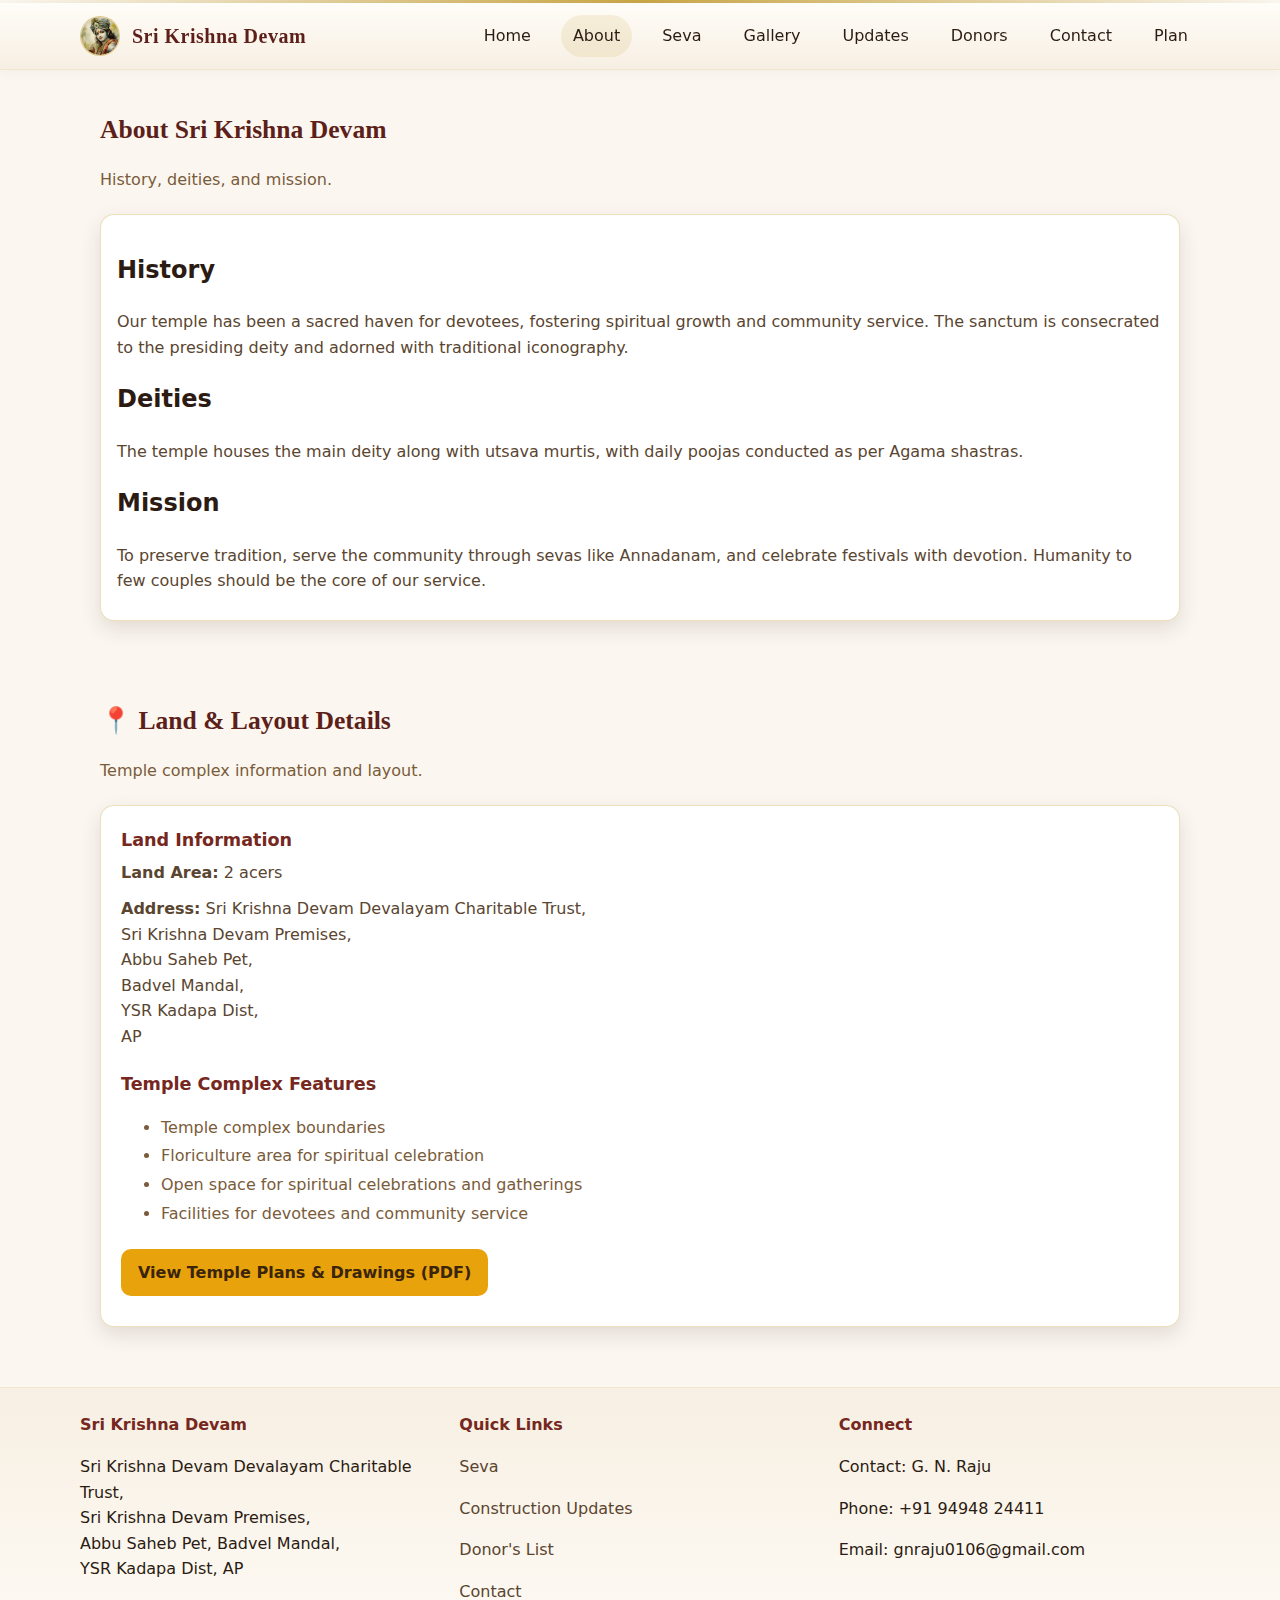
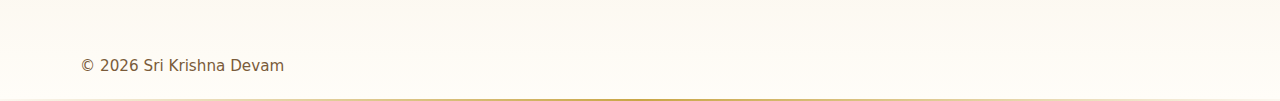
<file: about.html>
<!doctype html>
<html lang="en">

<head>
    <meta charset="utf-8">
    <meta name="viewport" content="width=device-width, initial-scale=1">
    <title>Sri Krishna Devam - About</title>
    <meta name="description" content="Learn about Sri Krishna Devam Temple's history, deities, and mission.">
    <meta name="theme-color" content="#5d1f1a">
    <link rel="manifest" href="site.webmanifest">
    <link rel="stylesheet" href="assets/css/styles.css">
</head>

<body>
    <a class="skip-link" href="#main">Skip to content</a>
    <div class="ornament-top"></div>
    <header class="site-header" role="banner">
        <div class="container nav">
            <div class="brand">
                <div class="brand-logo" aria-hidden="true">
                    <img src="assets/img/3.jpg" alt="Sri Krishna Devam Logo">
                </div>
                <div class="brand-title">Sri Krishna Devam</div>
            </div>
            <nav aria-label="Primary" role="navigation">
                <button class="nav-toggle" aria-label="Menu" aria-expanded="false">☰</button>
                <div class="nav-links">
                    <a href="index.html">Home</a>
                    <a href="about.html" class="active">About</a>
                    <a href="seva.html">Seva</a>
                    <a href="gallery.html">Gallery</a>
                    <a href="updates.html">Updates</a>
                    <a href="donors.html">Donors</a>
                    <a href="contact.html">Contact</a>
                    <a href="plan.html">Plan</a>
                </div>
            </nav>
        </div>
    </header>

    <main id="main" class="container" tabindex="-1">
        <section>
            <h1 class="section-title">About Sri Krishna Devam</h1>
            <p class="section-subtitle">History, deities, and mission.</p>
            <div class="card" style="padding:16px;">
                <h2>History</h2>
                <p>Our temple has been a sacred haven for devotees, fostering spiritual growth and community service.
                    The sanctum is consecrated to the presiding deity and adorned with traditional iconography.</p>
                <h2>Deities</h2>
                <p>The temple houses the main deity along with utsava murtis, with daily poojas conducted as per Agama
                    shastras.</p>
                <h2>Mission</h2>
                <p>To preserve tradition, serve the community through sevas like Annadanam, and celebrate festivals with
                    devotion. Humanity to few couples should be the core of our service.</p>
            </div>
        </section>

        <section>
            <h2 class="section-title">📍 Land & Layout Details</h2>
            <p class="section-subtitle">Temple complex information and layout.</p>
            <div class="card" style="padding:20px;">
                <h3>Land Information</h3>
                <p><strong>Land Area:</strong> 2 acers</p>
                <p><strong>Address:</strong> Sri Krishna Devam Devalayam Charitable Trust,<br>
                    Sri Krishna Devam Premises,<br>
                    Abbu Saheb Pet,<br>
                    Badvel Mandal,<br>
                    YSR Kadapa Dist,<br>
                    AP</p>

                <h3 style="margin-top:20px;">Temple Complex Features</h3>
                <ul style="color:var(--color-muted); line-height:1.8;">
                    <li>Temple complex boundaries</li>
                    <li>Floriculture area for spiritual celebration</li>
                    <li>Open space for spiritual celebrations and gatherings</li>
                    <li>Facilities for devotees and community service</li>
                </ul>

                <p style="margin-top:20px;"><a class="btn btn-primary" href="assets/drawings/temple-plans.pdf"
                        target="_blank" rel="noopener">View Temple Plans & Drawings (PDF)</a></p>
            </div>
        </section>
    </main>

    <footer class="site-footer" role="contentinfo">
        <div class="container footer-inner">
            <div class="footer-col">
                <h4>Sri Krishna Devam</h4>
                <p>Sri Krishna Devam Devalayam Charitable Trust,<br>Sri Krishna Devam Premises,<br>Abbu Saheb Pet,
                    Badvel Mandal,<br>YSR Kadapa Dist, AP</p>
            </div>
            <div class="footer-col">
                <h4>Quick Links</h4>
                <p><a href="seva.html">Seva</a></p>
                <p><a href="updates.html">Construction Updates</a></p>
                <p><a href="donors.html">Donor's List</a></p>
                <p><a href="contact.html">Contact</a></p>
            </div>
            <div class="footer-col">
                <h4>Connect</h4>
                <p>Contact: G. N. Raju</p>
                <p>Phone: +91 94948 24411</p>
                <p>Email: gnraju0106@gmail.com</p>
            </div>
        </div>
        <div class="container copyright">© <span id="year"></span> Sri Krishna Devam</div>
    </footer>
    <div class="ornament-bottom"></div>
    <script>document.getElementById('year').textContent = new Date().getFullYear();</script>
    <script src="assets/js/main.js" defer></script>
    <!-- Aesthetic inspired by https://online.srjbtkshetra.org/#/login -->
</body>

</html>
</file>
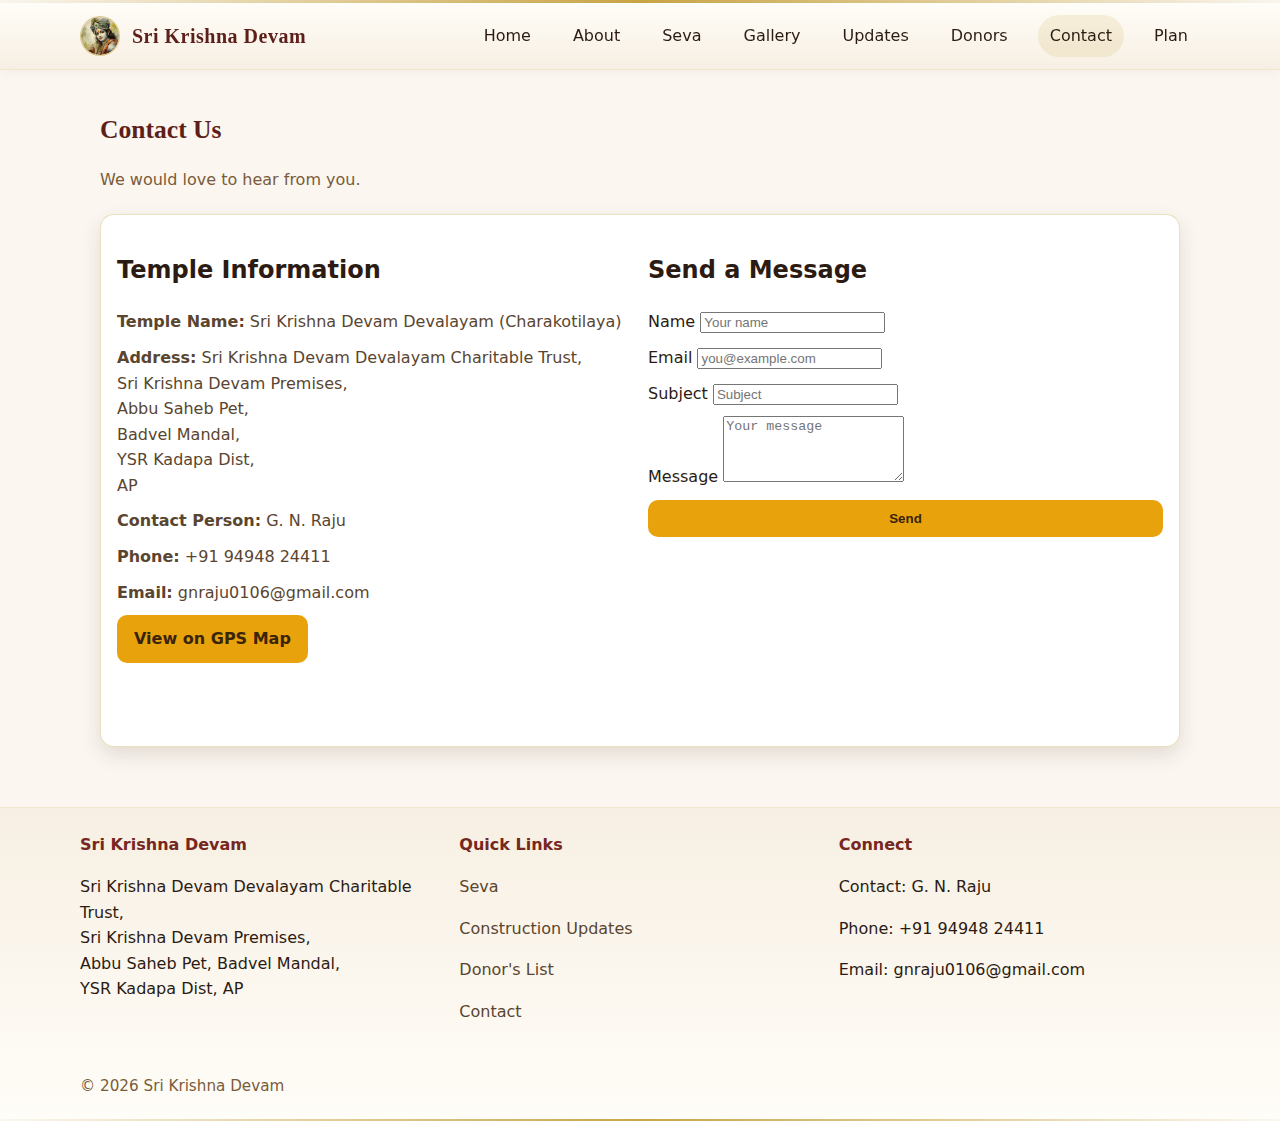
<file: contact.html>
<!doctype html>
<html lang="en">

<head>
    <meta charset="utf-8">
    <meta name="viewport" content="width=device-width, initial-scale=1">
    <title>Sri Krishna Devam - Contact</title>
    <meta name="description" content="Contact Sri Krishna Devam Temple. Timings, address, phone, and email.">
    <meta name="theme-color" content="#5d1f1a">
    <link rel="manifest" href="site.webmanifest">
    <link rel="stylesheet" href="assets/css/styles.css">
</head>

<body>
    <a class="skip-link" href="#main">Skip to content</a>
    <div class="ornament-top"></div>
    <header class="site-header" role="banner">
        <div class="container nav">
            <div class="brand">
                <div class="brand-logo" aria-hidden="true">
                    <img src="assets/img/3.jpg" alt="Sri Krishna Devam Logo">
                </div>
                <div class="brand-title">Sri Krishna Devam</div>
            </div>
            <nav aria-label="Primary" role="navigation">
                <button class="nav-toggle" aria-label="Menu" aria-expanded="false">☰</button>
                <div class="nav-links">
                    <a href="index.html">Home</a>
                    <a href="about.html">About</a>
                    <a href="seva.html">Seva</a>
                    <a href="gallery.html">Gallery</a>
                    <a href="updates.html">Updates</a>
                    <a href="donors.html">Donors</a>
                    <a href="contact.html" class="active">Contact</a>
                    <a href="plan.html">Plan</a>
                </div>
            </nav>
        </div>
    </header>

    <main id="main" class="container" tabindex="-1">
        <section>
            <h1 class="section-title">Contact Us</h1>
            <p class="section-subtitle">We would love to hear from you.</p>
            <div class="card" style="padding:16px; display:grid; gap:16px; grid-template-columns: 1fr 1fr;">
                <div>
                    <h2>Temple Information</h2>
                    <p><strong>Temple Name:</strong> Sri Krishna Devam Devalayam (Charakotilaya)</p>
                    <p><strong>Address:</strong> Sri Krishna Devam Devalayam Charitable Trust,<br>
                        Sri Krishna Devam Premises,<br>
                        Abbu Saheb Pet,<br>
                        Badvel Mandal,<br>
                        YSR Kadapa Dist,<br>
                        AP</p>
                    <p><strong>Contact Person:</strong> G. N. Raju</p>
                    <p><strong>Phone:</strong> +91 94948 24411</p>
                    <p><strong>Email:</strong> gnraju0106@gmail.com</p>
                    <p><a class="btn btn-primary" href="#" id="view-map-btn" target="_blank" rel="noopener">View on GPS
                            Map</a></p>
                    <p><a class="btn btn-ghost" href="assets/drawings/temple-plans.pdf" target="_blank"
                            rel="noopener">View Temple Plans (PDF)</a></p>
                </div>
                <div>
                    <h2>Send a Message</h2>
                    <form id="contact-form" action="https://formspree.io/f/yourid" method="POST">
                        <input type="text" name="website" style="display:none" tabindex="-1" autocomplete="off">
                        <div style="display:grid; gap:10px;">
                            <label> Name <input name="name" required placeholder="Your name"></label>
                            <label> Email <input type="email" name="email" required
                                    placeholder="you@example.com"></label>
                            <label> Subject <input name="subject" required placeholder="Subject"></label>
                            <label> Message <textarea name="message" rows="4" required
                                    placeholder="Your message"></textarea></label>
                            <button class="btn btn-primary" type="submit">Send</button>
                            <div id="contact-status" aria-live="polite"></div>
                        </div>
                    </form>
                </div>
            </div>
        </section>
    </main>

    <footer class="site-footer" role="contentinfo">
        <div class="container footer-inner">
            <div class="footer-col">
                <h4>Sri Krishna Devam</h4>
                <p>Sri Krishna Devam Devalayam Charitable Trust,<br>Sri Krishna Devam Premises,<br>Abbu Saheb Pet,
                    Badvel Mandal,<br>YSR Kadapa Dist, AP</p>
            </div>
            <div class="footer-col">
                <h4>Quick Links</h4>
                <p><a href="seva.html">Seva</a></p>
                <p><a href="updates.html">Construction Updates</a></p>
                <p><a href="donors.html">Donor's List</a></p>
                <p><a href="contact.html">Contact</a></p>
            </div>
            <div class="footer-col">
                <h4>Connect</h4>
                <p>Contact: G. N. Raju</p>
                <p>Phone: +91 94948 24411</p>
                <p>Email: gnraju0106@gmail.com</p>
            </div>
        </div>
        <div class="container copyright">© <span id="year"></span> Sri Krishna Devam</div>
    </footer>
    <div class="ornament-bottom"></div>
    <script>document.getElementById('year').textContent = new Date().getFullYear();</script>
    <script src="assets/js/main.js" defer></script>
    <!-- Aesthetic inspired by https://online.srjbtkshetra.org/#/login -->
</body>

</html>
</file>
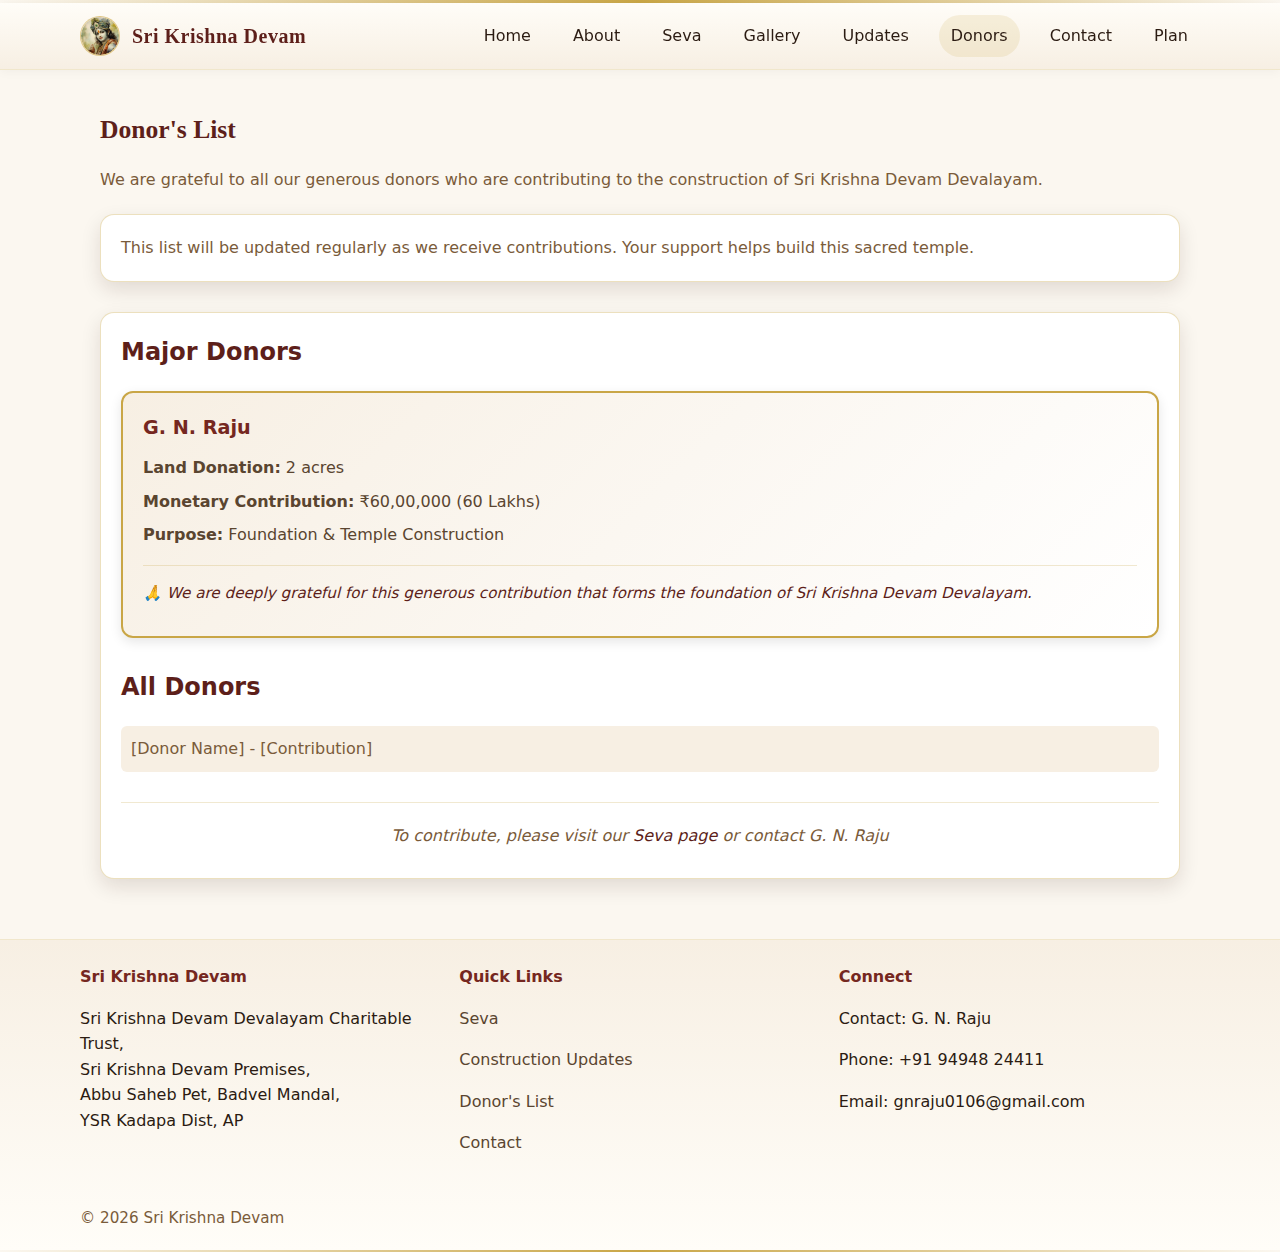
<file: donors.html>
<!doctype html>
<html lang="en">

<head>
    <meta charset="utf-8">
    <meta name="viewport" content="width=device-width, initial-scale=1">
    <title>Sri Krishna Devam - Donor's List</title>
    <meta name="description" content="List of donors contributing to Sri Krishna Devam Temple construction.">
    <meta name="theme-color" content="#5d1f1a">
    <link rel="manifest" href="site.webmanifest">
    <link rel="stylesheet" href="assets/css/styles.css">
</head>

<body>
    <a class="skip-link" href="#main">Skip to content</a>
    <div class="ornament-top"></div>
    <header class="site-header" role="banner">
        <div class="container nav">
            <div class="brand">
                <div class="brand-logo" aria-hidden="true">
                    <img src="assets/img/3.jpg" alt="Sri Krishna Devam Logo">
                </div>
                <div class="brand-title">Sri Krishna Devam</div>
            </div>
            <nav aria-label="Primary" role="navigation">
                <button class="nav-toggle" aria-label="Menu" aria-expanded="false">☰</button>
                <div class="nav-links">
                    <a href="index.html">Home</a>
                    <a href="about.html">About</a>
                    <a href="seva.html">Seva</a>
                    <a href="gallery.html">Gallery</a>
                    <a href="updates.html">Updates</a>
                    <a href="donors.html" class="active">Donors</a>
                    <a href="contact.html">Contact</a>
                    <a href="plan.html">Plan</a>
                </div>
            </nav>
        </div>
    </header>

    <main id="main" class="container" tabindex="-1">
        <section>
            <h1 class="section-title">Donor's List</h1>
            <p class="section-subtitle">We are grateful to all our generous donors who are contributing to the
                construction of Sri Krishna Devam Devalayam.</p>

            <div class="card" style="padding:20px; margin-bottom:30px;">
                <p style="color:var(--color-muted); margin:0;">This list will be updated regularly as we receive
                    contributions. Your support helps build this sacred temple.</p>
            </div>

            <div class="card" style="padding:20px;">
                <h2 style="color:var(--color-maroon); margin:0 0 20px;">Major Donors</h2>
                <div style="display:grid; gap:15px;">
                    <div
                        style="padding:20px; background:linear-gradient(135deg, var(--color-cream), #fff); border:2px solid var(--color-gold); border-radius:12px; box-shadow:0 4px 12px rgba(0,0,0,0.1);">
                        <p style="margin:0; font-weight:700; color:var(--color-maroon-700); font-size:1.2rem;">G. N.
                            Raju</p>
                        <div style="margin-top:10px; color:var(--color-muted); line-height:1.8;">
                            <p style="margin:5px 0;"><strong>Land Donation:</strong> 2 acres</p>
                            <p style="margin:5px 0;"><strong>Monetary Contribution:</strong> ₹60,00,000 (60 Lakhs)</p>
                            <p style="margin:5px 0;"><strong>Purpose:</strong> Foundation & Temple Construction</p>
                        </div>
                        <p
                            style="margin-top:15px; padding-top:15px; border-top:1px solid rgba(201, 166, 70, 0.25); font-size:0.95rem; color:var(--color-maroon); font-style:italic;">
                            🙏 We are deeply grateful for this generous contribution that forms the foundation of Sri
                            Krishna Devam Devalayam.
                        </p>
                    </div>
                    <!-- More major donors will be added here -->
                </div>

                <h2 style="color:var(--color-maroon); margin:30px 0 20px;">All Donors</h2>
                <div style="display:grid; gap:10px;">
                    <p
                        style="padding:10px; background:var(--color-cream); border-radius:6px; margin:0; color:var(--color-muted);">
                        [Donor Name] - [Contribution]
                    </p>
                    <!-- Donor list will be populated here -->
                </div>

                <p
                    style="margin-top:30px; padding-top:20px; border-top:1px solid rgba(201, 166, 70, 0.25); color:var(--color-muted); text-align:center;">
                    <em>To contribute, please visit our <a href="seva.html" style="color:var(--color-maroon);">Seva
                            page</a> or contact G. N. Raju</em>
                </p>
            </div>
        </section>
    </main>

    <footer class="site-footer" role="contentinfo">
        <div class="container footer-inner">
            <div class="footer-col">
                <h4>Sri Krishna Devam</h4>
                <p>Sri Krishna Devam Devalayam Charitable Trust,<br>Sri Krishna Devam Premises,<br>Abbu Saheb Pet,
                    Badvel Mandal,<br>YSR Kadapa Dist, AP</p>
            </div>
            <div class="footer-col">
                <h4>Quick Links</h4>
                <p><a href="seva.html">Seva</a></p>
                <p><a href="updates.html">Construction Updates</a></p>
                <p><a href="donors.html">Donor's List</a></p>
                <p><a href="contact.html">Contact</a></p>
            </div>
            <div class="footer-col">
                <h4>Connect</h4>
                <p>Contact: G. N. Raju</p>
                <p>Phone: +91 94948 24411</p>
                <p>Email: gnraju0106@gmail.com</p>
            </div>
        </div>
        <div class="container copyright">© <span id="year"></span> Sri Krishna Devam</div>
    </footer>
    <div class="ornament-bottom"></div>
    <script>document.getElementById('year').textContent = new Date().getFullYear();</script>
    <script src="assets/js/main.js" defer></script>
</body>

</html>
</file>
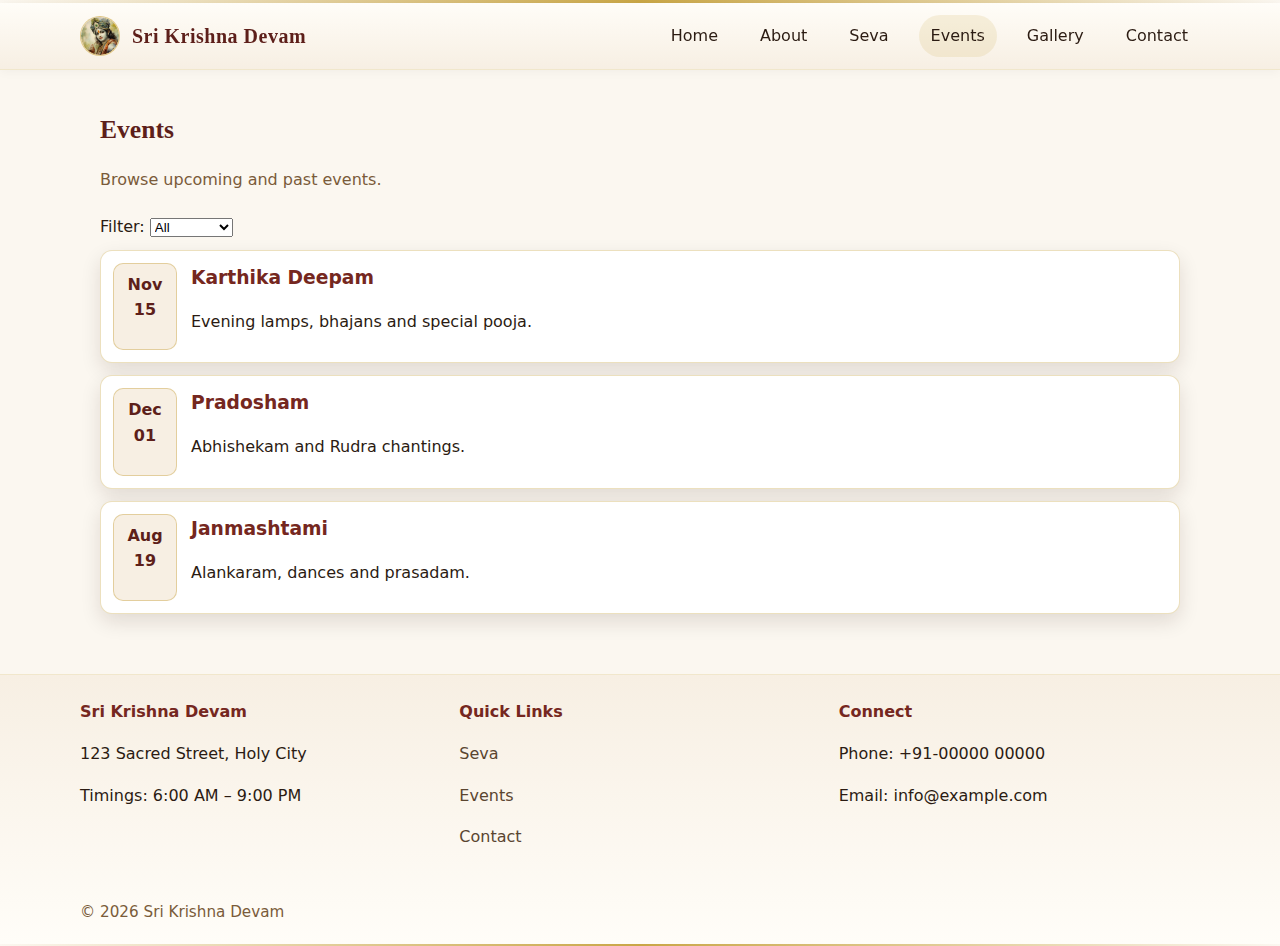
<file: events.html>
<!doctype html>
<html lang="en">

<head>
    <meta charset="utf-8">
    <meta name="viewport" content="width=device-width, initial-scale=1">
    <title>Sri Krishna Devam - Events</title>
    <meta name="description" content="Upcoming and past events at Sri Krishna Devam Temple.">
    <meta name="theme-color" content="#8b5cf6">
    <link rel="manifest" href="site.webmanifest">
    <link rel="stylesheet" href="assets/css/styles.css">
</head>

<body>
    <a class="skip-link" href="#main">Skip to content</a>
    <div class="ornament-top"></div>
    <header class="site-header" role="banner">
        <div class="container nav">
            <div class="brand">
                <div class="brand-logo" aria-hidden="true">
                    <img src="assets/img/3.jpg" alt="Sri Krishna Devam">
                </div>
                <div class="brand-title">Sri Krishna Devam</div>
            </div>
            <nav aria-label="Primary" role="navigation">
                <button class="nav-toggle" aria-label="Menu" aria-expanded="false">☰</button>
                <div class="nav-links">
                    <a href="index.html">Home</a>
                    <a href="about.html">About</a>
                    <a href="seva.html">Seva</a>
                    <a href="events.html" class="active">Events</a>
                    <a href="gallery.html">Gallery</a>
                    <a href="contact.html">Contact</a>
                </div>
            </nav>
        </div>
    </header>

    <main id="main" class="container" tabindex="-1">
        <section>
            <h1 class="section-title">Events</h1>
            <p class="section-subtitle">Browse upcoming and past events.</p>
            <label>
                Filter:
                <select data-events-filter>
                    <option value="all">All</option>
                    <option value="upcoming">Upcoming</option>
                    <option value="past">Past</option>
                </select>
            </label>
            <div style="height:10px"></div>
            <div class="events-list" style="display: grid; gap: 12px;">
                <div class="event-item" data-event-item data-event-date="2025-11-15">
                    <div class="event-date">
                        <div>Nov</div>
                        <div>15</div>
                    </div>
                    <div>
                        <h3 class="event-title">Karthika Deepam</h3>
                        <p>Evening lamps, bhajans and special pooja.</p>
                    </div>
                </div>
                <div class="event-item" data-event-item data-event-date="2025-12-01">
                    <div class="event-date">
                        <div>Dec</div>
                        <div>01</div>
                    </div>
                    <div>
                        <h3 class="event-title">Pradosham</h3>
                        <p>Abhishekam and Rudra chantings.</p>
                    </div>
                </div>
                <div class="event-item" data-event-item data-event-date="2025-08-19">
                    <div class="event-date">
                        <div>Aug</div>
                        <div>19</div>
                    </div>
                    <div>
                        <h3 class="event-title">Janmashtami</h3>
                        <p>Alankaram, dances and prasadam.</p>
                    </div>
                </div>
            </div>
        </section>
    </main>

    <footer class="site-footer" role="contentinfo">
        <div class="container footer-inner">
            <div class="footer-col">
                <h4>Sri Krishna Devam</h4>
                <p>123 Sacred Street, Holy City</p>
                <p>Timings: 6:00 AM – 9:00 PM</p>
            </div>
            <div class="footer-col">
                <h4>Quick Links</h4>
                <p><a href="seva.html">Seva</a></p>
                <p><a href="events.html">Events</a></p>
                <p><a href="contact.html">Contact</a></p>
            </div>
            <div class="footer-col">
                <h4>Connect</h4>
                <p>Phone: +91-00000 00000</p>
                <p>Email: info@example.com</p>
            </div>
        </div>
        <div class="container copyright">© <span id="year"></span> Sri Krishna Devam</div>
    </footer>
    <div class="ornament-bottom"></div>
    <script>document.getElementById('year').textContent = new Date().getFullYear();</script>
    <script src="assets/js/main.js" defer></script>
    <!-- Aesthetic inspired by https://online.srjbtkshetra.org/#/login -->
</body>

</html>
</file>
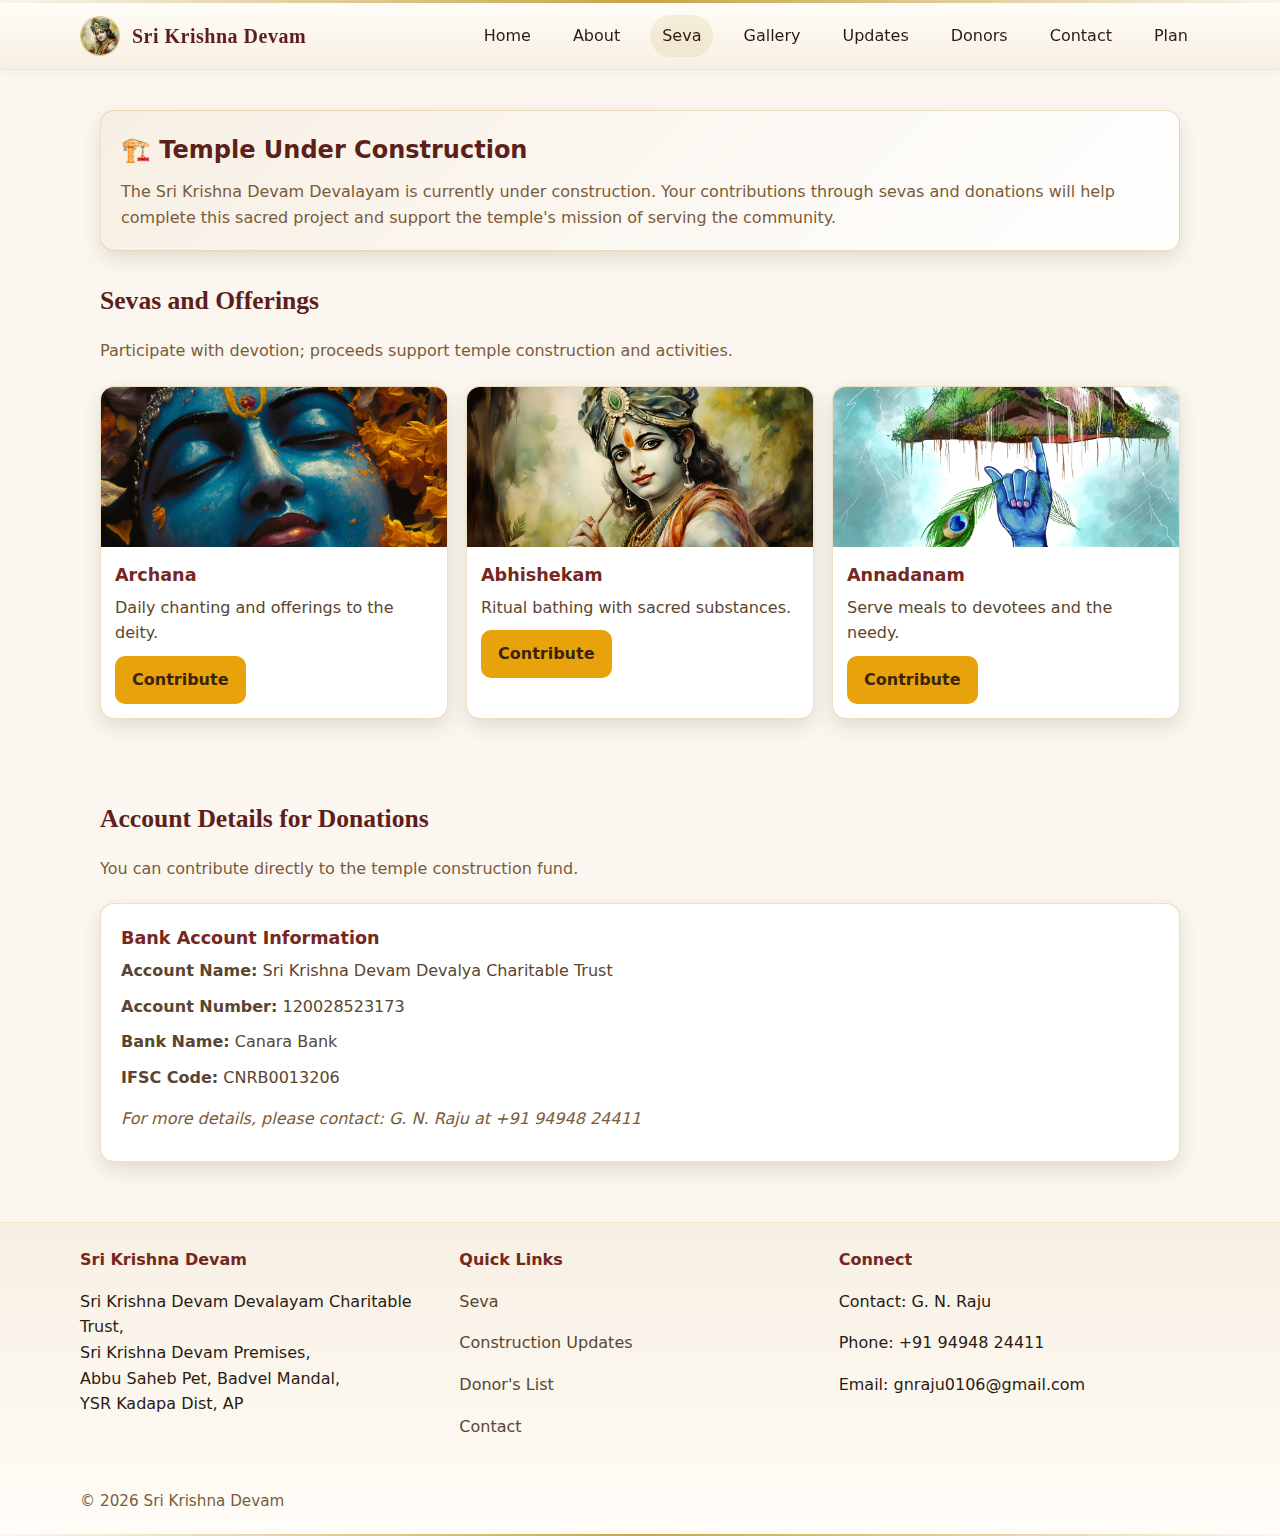
<file: seva.html>
<!doctype html>
<html lang="en">

<head>
    <meta charset="utf-8">
    <meta name="viewport" content="width=device-width, initial-scale=1">
    <title>Sri Krishna Devam - Seva</title>
    <meta name="description" content="Participate in Sri Krishna Devam Temple sevas and donations.">
    <meta name="theme-color" content="#5d1f1a">
    <link rel="manifest" href="site.webmanifest">
    <link rel="stylesheet" href="assets/css/styles.css">
</head>

<body>
    <a class="skip-link" href="#main">Skip to content</a>
    <div class="ornament-top"></div>
    <header class="site-header" role="banner">
        <div class="container nav">
            <div class="brand">
                <div class="brand-logo" aria-hidden="true">
                    <img src="assets/img/3.jpg" alt="Sri Krishna Devam Logo">
                </div>
                <div class="brand-title">Sri Krishna Devam</div>
            </div>
            <nav aria-label="Primary" role="navigation">
                <button class="nav-toggle" aria-label="Menu" aria-expanded="false">☰</button>
                <div class="nav-links">
                    <a href="index.html">Home</a>
                    <a href="about.html">About</a>
                    <a href="seva.html" class="active">Seva</a>
                    <a href="gallery.html">Gallery</a>
                    <a href="updates.html">Updates</a>
                    <a href="donors.html">Donors</a>
                    <a href="contact.html">Contact</a>
                    <a href="plan.html">Plan</a>
                </div>
            </nav>
        </div>
    </header>

    <main id="main" class="container" tabindex="-1">
        <section>
            <div class="card"
                style="padding:20px; margin-bottom:30px; background:linear-gradient(135deg, var(--color-cream), #fff);">
                <h2 style="color:var(--color-maroon); margin:0 0 10px;">🏗️ Temple Under Construction</h2>
                <p style="margin:0; color:var(--color-muted);">The Sri Krishna Devam Devalayam is currently under
                    construction. Your contributions through sevas and donations will help complete this sacred project
                    and support the temple's mission of serving the community.</p>
            </div>
            <h1 class="section-title">Sevas and Offerings</h1>
            <p class="section-subtitle">Participate with devotion; proceeds support temple construction and activities.
            </p>
            <div class="card-grid">
                <article class="card" id="archana">
                    <img class="card-media" src="assets/img/2.jpg" alt="Lord Krishna - Archana" loading="lazy"
                        width="640" height="360">
                    <div class="card-body">
                        <h3>Archana</h3>
                        <p>Daily chanting and offerings to the deity.</p>
                        <a class="btn btn-primary" href="#">Contribute</a>
                    </div>
                </article>
                <article class="card" id="abhishekam">
                    <img class="card-media" src="assets/img/3.jpg" alt="Lord Krishna - Abhishekam" loading="lazy"
                        width="640" height="360">
                    <div class="card-body">
                        <h3>Abhishekam</h3>
                        <p>Ritual bathing with sacred substances.</p>
                        <a class="btn btn-primary" href="#">Contribute</a>
                    </div>
                </article>
                <article class="card" id="annadanam">
                    <img class="card-media" src="assets/img/4.jpg" alt="Lord Krishna - Annadanam" loading="lazy"
                        width="640" height="360">
                    <div class="card-body">
                        <h3>Annadanam</h3>
                        <p>Serve meals to devotees and the needy.</p>
                        <a class="btn btn-primary" href="#">Contribute</a>
                    </div>
                </article>
            </div>
        </section>

        <section>
            <h2 class="section-title">Account Details for Donations</h2>
            <p class="section-subtitle">You can contribute directly to the temple construction fund.</p>
            <div class="card" style="padding:20px;">
                <h3>Bank Account Information</h3>
                <p><strong>Account Name:</strong> Sri Krishna Devam Devalya Charitable Trust</p>
                <p><strong>Account Number:</strong> 120028523173</p>
                <p><strong>Bank Name:</strong> Canara Bank</p>
                <p><strong>IFSC Code:</strong> CNRB0013206</p>
                <p style="margin-top:15px; color:var(--color-muted);"><em>For more details, please contact: G. N. Raju
                        at +91 94948 24411</em></p>
            </div>
        </section>
    </main>

    <footer class="site-footer" role="contentinfo">
        <div class="container footer-inner">
            <div class="footer-col">
                <h4>Sri Krishna Devam</h4>
                <p>Sri Krishna Devam Devalayam Charitable Trust,<br>Sri Krishna Devam Premises,<br>Abbu Saheb Pet,
                    Badvel Mandal,<br>YSR Kadapa Dist, AP</p>
            </div>
            <div class="footer-col">
                <h4>Quick Links</h4>
                <p><a href="seva.html">Seva</a></p>
                <p><a href="updates.html">Construction Updates</a></p>
                <p><a href="donors.html">Donor's List</a></p>
                <p><a href="contact.html">Contact</a></p>
            </div>
            <div class="footer-col">
                <h4>Connect</h4>
                <p>Contact: G. N. Raju</p>
                <p>Phone: +91 94948 24411</p>
                <p>Email: gnraju0106@gmail.com</p>
            </div>
        </div>
        <div class="container copyright">© <span id="year"></span> Sri Krishna Devam</div>
    </footer>
    <div class="ornament-bottom"></div>
    <script>document.getElementById('year').textContent = new Date().getFullYear();</script>
    <script src="assets/js/main.js" defer></script>
    <!-- Aesthetic inspired by https://online.srjbtkshetra.org/#/login -->
</body>

</html>
</file>
<file: assets/css/styles.css>
/* Theme Variables */
:root {
    --color-maroon: #5d1f1a;
    --color-maroon-700: #752720;
    --color-saffron: #e8a20c;
    --color-gold: #c9a646;
    --color-cream: #f7efe3;
    --color-paper: #fbf7f0;
    --color-text: #2b1b12;
    --color-muted: #7a5b3a;

    --radius-card: 14px;
    --shadow-soft: 0 8px 20px rgba(45, 16, 10, 0.12);
    --shadow-elev: 0 12px 28px rgba(45, 16, 10, 0.18);

    --container: 1120px;
}

/* Base Reset */
* {
    box-sizing: border-box;
}

html {
    scroll-behavior: smooth;
}

body {
    margin: 0;
    color: var(--color-text);
    background: var(--color-paper);
    font-family: ui-sans-serif, system-ui, -apple-system, Segoe UI, Roboto, "Helvetica Neue", Arial, "Noto Sans", "Apple Color Emoji", "Segoe UI Emoji";
    line-height: 1.6;
}

img {
    max-width: 100%;
    height: auto;
    display: block;
}

a {
    color: inherit;
    text-decoration: none;
}

.container {
    width: 100%;
    max-width: var(--container);
    padding: 0 20px;
    margin: 0 auto;
}

/* Ornamental Borders */
.ornament-top {
    background: linear-gradient(90deg, transparent, var(--color-gold), transparent);
    height: 3px;
}

.ornament-bottom {
    background: linear-gradient(90deg, transparent, var(--color-gold), transparent);
    height: 2px;
}

/* Header */
header.site-header {
    position: sticky;
    top: 0;
    z-index: 50;
    background: linear-gradient(180deg, #fffdf8, var(--color-cream));
    border-bottom: 1px solid rgba(201, 166, 70, 0.25);
    box-shadow: 0 2px 10px rgba(0, 0, 0, 0.04);
}

.brand {
    display: flex;
    align-items: center;
    gap: 12px;
}

.brand-logo {
    width: 40px;
    height: 40px;
    border-radius: 50%;
    background: radial-gradient(circle at 30% 30%, #fff, #f2dca9);
    border: 1px solid rgba(201, 166, 70, 0.5);
    overflow: hidden;
    display: flex;
    align-items: center;
    justify-content: center;
    flex-shrink: 0;
}

.brand-logo img {
    width: 100%;
    height: 100%;
    object-fit: cover;
    border-radius: 50%;
}

.brand-title {
    font-family: Georgia, "Times New Roman", Times, serif;
    font-weight: 700;
    font-size: 1.25rem;
    color: var(--color-maroon);
    letter-spacing: 0.5px;
}

.nav {
    display: flex;
    align-items: center;
    justify-content: space-between;
    padding: 12px 0;
}

.nav-links {
    display: flex;
    gap: 18px;
}

.nav-links a {
    padding: 8px 12px;
    border-radius: 999px;
}

.nav-links a.active,
.nav-links a:hover {
    background: rgba(201, 166, 70, 0.15);
}

.nav-toggle {
    display: none;
    width: 40px;
    height: 40px;
    align-items: center;
    justify-content: center;
    border: 1px solid rgba(201, 166, 70, 0.5);
    border-radius: 8px;
    background: #fff;
}

/* Hero */
.hero {
    background-color: var(--color-maroon);
    color: white;
    position: relative;
}

.hero::before {
    content: '';
    position: absolute;
    inset: 0;
    background-image: url('../img/7.jpg');
    background-size: contain;
    background-position: center center;
    background-repeat: no-repeat;
    background-attachment: fixed;
    opacity: 0.08;
    z-index: 0;
}

.hero .container {
    position: relative;
    z-index: 1;
    padding: 80px 20px;
}

.hero-title {
    font-family: Georgia, "Times New Roman", Times, serif;
    font-size: 2.25rem;
    line-height: 1.2;
    margin: 0 0 10px;
}

.hero-subtitle {
    opacity: 0.95;
    margin-bottom: 22px;
    font-size: 1.1rem;
    line-height: 1.7;
}

.hero-actions {
    display: flex;
    gap: 12px;
    flex-wrap: wrap;
    justify-content: center;
    margin-top: 30px;
}

.btn {
    display: inline-flex;
    align-items: center;
    justify-content: center;
    padding: 10px 16px;
    border-radius: 10px;
    font-weight: 600;
    border: 1px solid transparent;
}

.btn-primary {
    background: var(--color-saffron);
    color: #3a240a;
}

.btn-primary:hover {
    filter: brightness(0.95);
}

.btn-ghost {
    background: rgba(255, 255, 255, 0.12);
    color: #fff;
    border-color: rgba(255, 255, 255, 0.35);
}

.btn-ghost:hover {
    background: rgba(255, 255, 255, 0.18);
}

/* Sections */
section {
    padding: 40px 0;
}

.section-title {
    font-family: Georgia, "Times New Roman", Times, serif;
    font-size: 1.6rem;
    color: var(--color-maroon);
    margin: 0 0 16px;
}

.section-subtitle {
    color: var(--color-muted);
    margin: 0 0 22px;
}

/* Cards */
.card-grid {
    display: grid;
    grid-template-columns: repeat(3, minmax(0, 1fr));
    gap: 18px;
}

.card {
    background: #fff;
    border-radius: var(--radius-card);
    border: 1px solid rgba(201, 166, 70, 0.35);
    box-shadow: var(--shadow-soft);
    overflow: hidden;
}

.card .card-media {
    height: 160px;
    background: #f2e7d9;
    object-fit: cover;
    width: 100%;
}

.card .card-body {
    padding: 14px;
}

.card h3 {
    margin: 0 0 6px;
    font-size: 1.1rem;
    color: var(--color-maroon-700);
}

.card p {
    margin: 0 0 10px;
    color: #5a4530;
}

/* Events */
.event-item {
    display: flex;
    gap: 14px;
    padding: 12px;
    background: #fff;
    border: 1px solid rgba(201, 166, 70, 0.35);
    border-radius: 12px;
    box-shadow: var(--shadow-soft);
}

.event-date {
    min-width: 64px;
    text-align: center;
    background: var(--color-cream);
    border: 1px solid rgba(201, 166, 70, 0.45);
    border-radius: 10px;
    padding: 8px 6px;
    color: var(--color-maroon);
    font-weight: 700;
}

.event-title {
    margin: 0 0 6px;
    color: var(--color-maroon-700);
    font-weight: 700;
}

/* Gallery */
.gallery-grid {
    display: grid;
    grid-template-columns: repeat(4, minmax(0, 1fr));
    gap: 10px;
}

.gallery-grid a {
    display: block;
    border-radius: 10px;
    overflow: hidden;
    box-shadow: var(--shadow-soft);
    border: 1px solid rgba(201, 166, 70, 0.25);
    opacity: 0;
    transform: translateY(30px);
    transition: opacity 0.6s ease-out, transform 0.6s ease-out, box-shadow 0.3s ease;
}

.gallery-grid a.scroll-visible {
    opacity: 1;
    transform: translateY(0);
}

.gallery-grid a:hover {
    box-shadow: var(--shadow-elev);
    transform: translateY(-5px);
}

.gallery-grid img {
    width: 100%;
    height: 180px;
    object-fit: cover;
    transition: transform 0.3s ease;
}

.gallery-grid a:hover img {
    transform: scale(1.05);
}

.gallery-grid a.gallery-featured {
    grid-column: 1 / -1;
    border: 2px solid var(--color-gold);
    box-shadow: 0 0 0 3px rgba(201, 166, 70, 0.2), var(--shadow-elev);
}

.gallery-grid a.gallery-featured img {
    height: 260px;
}

@media (min-width: 721px) {
    .gallery-grid a.gallery-featured {
        max-width: 720px;
        margin-left: auto;
        margin-right: auto;
    }
}

.carousel-slide-featured {
    position: relative;
}

.carousel-caption {
    position: absolute;
    bottom: 16px;
    left: 16px;
    background: rgba(93, 31, 26, 0.88);
    color: #fff;
    padding: 6px 14px;
    border-radius: 999px;
    font-size: 0.85rem;
    font-weight: 600;
    letter-spacing: 0.03em;
    pointer-events: none;
}

.home-featured {
    display: grid;
    gap: 24px;
    align-items: center;
    margin-top: 8px;
}

@media (min-width: 900px) {
    .home-featured {
        grid-template-columns: 1.1fr 1fr;
    }
}

.home-featured-media {
    border-radius: var(--radius-card);
    overflow: hidden;
    border: 2px solid rgba(201, 166, 70, 0.45);
    box-shadow: var(--shadow-elev);
}

.home-featured-media img {
    width: 100%;
    height: auto;
    max-height: 420px;
    object-fit: cover;
    display: block;
}

.home-featured-badge {
    display: inline-block;
    background: linear-gradient(135deg, var(--color-gold), #e8c76a);
    color: #3a240a;
    font-size: 0.75rem;
    font-weight: 700;
    text-transform: uppercase;
    letter-spacing: 0.06em;
    padding: 4px 12px;
    border-radius: 999px;
    margin-bottom: 10px;
}

.home-featured h2 {
    font-family: Georgia, "Times New Roman", Times, serif;
    color: var(--color-maroon);
    margin: 0 0 12px;
    font-size: 1.5rem;
}

.home-featured p {
    color: var(--color-muted);
    margin: 0 0 16px;
    line-height: 1.75;
}

/* Lightbox */
.lightbox-backdrop {
    position: fixed;
    inset: 0;
    background: rgba(0, 0, 0, 0.7);
    display: none;
    align-items: center;
    justify-content: center;
    z-index: 100;
}

.lightbox-backdrop.active {
    display: flex;
}

.lightbox-content {
    position: relative;
    max-width: 92vw;
    max-height: 92vh;
}

.lightbox-content img {
    max-width: 92vw;
    max-height: 92vh;
    border-radius: 10px;
    box-shadow: var(--shadow-elev);
}

.lightbox-close {
    position: absolute;
    top: -12px;
    right: -12px;
    background: #fff;
    border-radius: 50%;
    width: 38px;
    height: 38px;
    display: grid;
    place-items: center;
    border: 1px solid rgba(201, 166, 70, 0.5);
}

/* Footer */
footer.site-footer {
    background: linear-gradient(180deg, var(--color-cream), #fffdf8);
    border-top: 1px solid rgba(201, 166, 70, 0.25);
    margin-top: 20px;
}

.footer-inner {
    display: grid;
    grid-template-columns: repeat(3, 1fr);
    gap: 18px;
    padding: 24px 0;
}

.footer-col h4 {
    margin: 0 0 10px;
    color: var(--color-maroon-700);
}

.footer-col a {
    color: #5a4530;
}

.copyright {
    padding: 10px 0 20px;
    color: var(--color-muted);
    font-size: 0.95rem;
}

/* Accessibility */
.skip-link {
    position: absolute;
    left: -9999px;
    top: auto;
    width: 1px;
    height: 1px;
    overflow: hidden;
}

.skip-link:focus {
    position: static;
    width: auto;
    height: auto;
    padding: 8px;
    background: #fff;
    border: 1px solid var(--color-gold);
    border-radius: 8px;
}

/* Responsive */
@media (max-width: 1024px) {
    .card-grid {
        grid-template-columns: repeat(2, minmax(0, 1fr));
    }

    .gallery-grid {
        grid-template-columns: repeat(3, minmax(0, 1fr));
    }

    .footer-inner {
        grid-template-columns: repeat(2, 1fr);
    }
}

@media (max-width: 720px) {
    .nav-links {
        display: none;
    }

    .nav-toggle {
        display: inline-flex;
    }

    .nav-links.open {
        display: flex;
        position: absolute;
        top: 64px;
        right: 20px;
        background: #fffdf8;
        border: 1px solid rgba(201, 166, 70, 0.35);
        padding: 10px;
        border-radius: 12px;
        flex-direction: column;
        gap: 8px;
        box-shadow: var(--shadow-elev);
    }

    .hero .container {
        padding: 48px 20px;
    }

    .hero-title {
        font-size: 1.7rem;
    }

    .card-grid {
        grid-template-columns: 1fr;
    }

    .gallery-grid {
        grid-template-columns: repeat(2, minmax(0, 1fr));
    }

    .footer-inner {
        grid-template-columns: 1fr;
    }

    /* Vision & Mission responsive */
    section>div[style*="grid-template-columns: 1fr 1fr"] {
        grid-template-columns: 1fr !important;
    }
}
</file>
